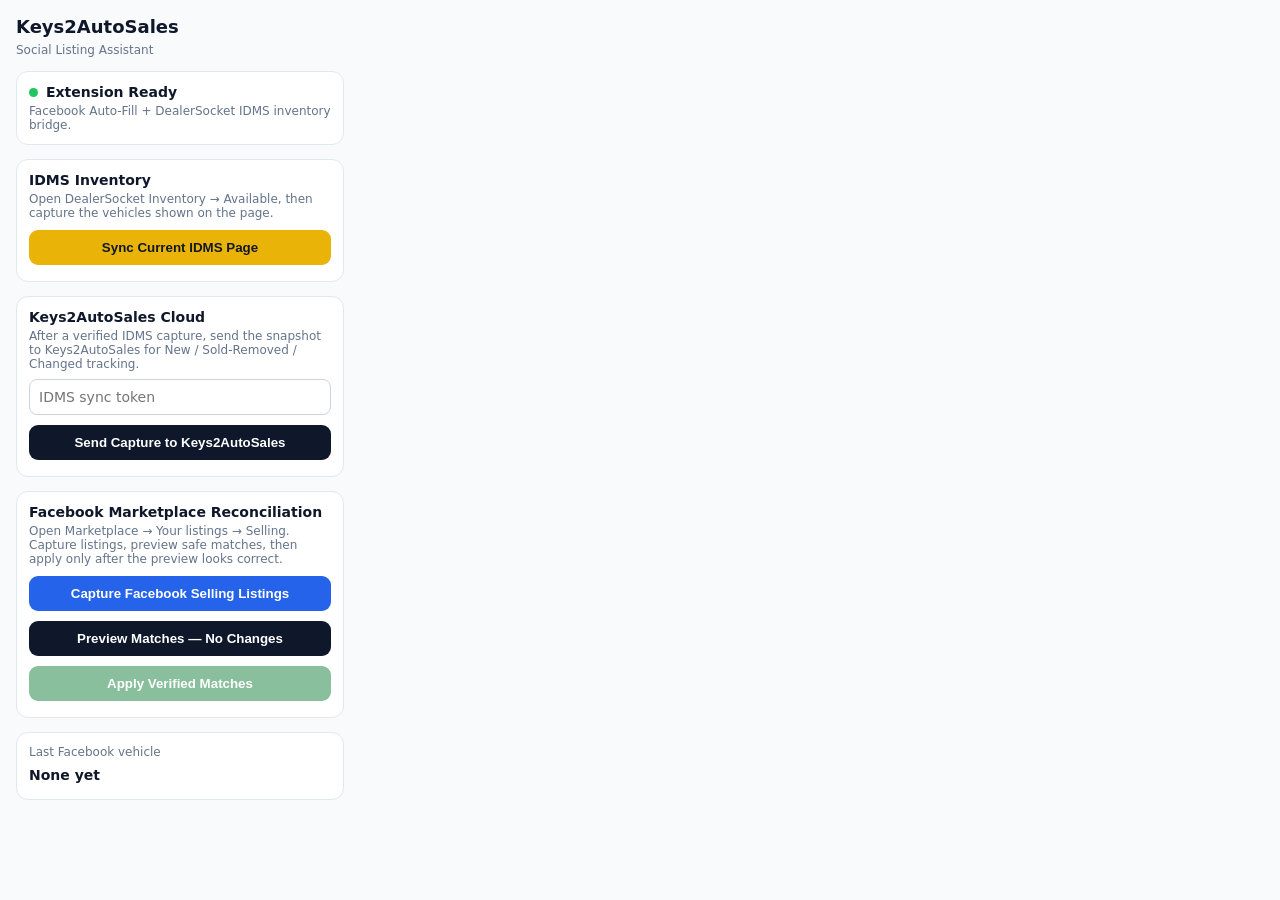
<file: extension/popup.html>
<!doctype html><html><head><meta charset="utf-8"><meta name="viewport" content="width=device-width,initial-scale=1"><title>Keys2AutoSales</title><style>body{font:14px system-ui;margin:0;width:360px;background:#f8fafc;color:#0f172a}.wrap{padding:16px}h1{font-size:18px;margin:0 0 6px}.muted{color:#64748b;font-size:12px}.card{margin-top:14px;background:#fff;border:1px solid #e2e8f0;border-radius:12px;padding:12px}.status{display:flex;align-items:center;gap:8px;font-weight:700}.dot{width:9px;height:9px;border-radius:50%;background:#22c55e}.vehicle{margin-top:8px;font-weight:700}.small{font-size:12px;color:#64748b;margin-top:4px}.btn{width:100%;margin-top:10px;border:0;border-radius:9px;padding:10px 12px;font-weight:800;cursor:pointer;background:#eab308;color:#111827}.btn.secondary{background:#0f172a;color:#fff}.btn.blue{background:#2563eb;color:#fff}.btn.green{background:#15803d;color:#fff}.btn.red{background:#b91c1c;color:#fff}.btn.tiny{width:auto;margin:8px 6px 0 0;padding:7px 9px;font-size:12px}.btn:disabled{opacity:.5}.ok{color:#15803d}.err{color:#b91c1c}.warn{color:#b45309}.input{width:100%;box-sizing:border-box;margin-top:8px;border:1px solid #cbd5e1;border-radius:8px;padding:9px;font:inherit}.review-row{border:1px solid #cbd5e1;border-radius:10px;padding:10px;margin-top:10px;background:#f8fafc}.review-title{font-weight:800}.review-meta{font-size:11px;color:#475569;margin-top:3px}.pill{display:inline-block;padding:2px 6px;border-radius:999px;font-size:10px;font-weight:800;background:#fef3c7;color:#92400e;margin-left:4px}.pill.score{background:#dbeafe;color:#1e40af}.review-badge{display:inline-block;margin-top:5px;padding:3px 6px;border-radius:6px;background:#fff7ed;color:#9a3412;font-size:9px;font-weight:900;letter-spacing:.03em}.reason-box{font-size:11px;line-height:1.35;margin-top:7px;padding:7px;border-radius:7px;background:#fff;border:1px solid #e2e8f0;color:#334155}.candidate{margin-top:7px;padding:7px;border-left:3px solid #cbd5e1;background:#fff;border-radius:6px}.candidate.top-candidate{border-left-color:#2563eb}.candidate-head{font-size:11px;font-weight:800;color:#1e293b}.hidden{display:none}</style></head><body><div class="wrap"><h1>Keys2AutoSales</h1><div class="muted">Social Listing Assistant</div><div class="card"><div class="status"><span class="dot"></span>Extension Ready</div><div class="small">Facebook Auto-Fill + DealerSocket IDMS inventory bridge.</div></div><div class="card"><b>IDMS Inventory</b><div class="small">Open DealerSocket Inventory → Available, then capture the vehicles shown on the page.</div><button id="captureIdms" class="btn">Sync Current IDMS Page</button><div id="idmsStatus" class="small"></div></div><div class="card"><b>Keys2AutoSales Cloud</b><div class="small">After a verified IDMS capture, send the snapshot to Keys2AutoSales for New / Sold-Removed / Changed tracking.</div><input id="syncToken" class="input" type="password" placeholder="IDMS sync token"><button id="pushCloud" class="btn secondary">Send Capture to Keys2AutoSales</button><div id="cloudStatus" class="small"></div></div><div class="card"><b>Facebook Marketplace Reconciliation</b><div class="small">Open Marketplace → Your listings → Selling. Capture listings, preview safe matches, then apply only after the preview looks correct.</div><button id="captureFacebook" class="btn blue">Capture Facebook Selling Listings</button><button id="previewFacebook" class="btn secondary">Preview Matches — No Changes</button><button id="reconcileFacebook" class="btn green" disabled>Apply Verified Matches</button><div id="facebookStatus" class="small"></div></div><div id="reviewCard" class="card hidden"><b>Review Matches</b><div class="small">Manual review queue. Compare Facebook price/mileage, the reason it was held, and up to three inventory candidates. Approve only when the top candidate is clearly the same vehicle.</div><div id="reviewSummary" class="small"></div><div id="reviewList"></div></div><div class="card"><div class="muted">Last Facebook vehicle</div><div id="vehicle" class="vehicle">None yet</div><div id="time" class="small"></div></div></div><script src="popup.js"></script></body></html>
</file>
